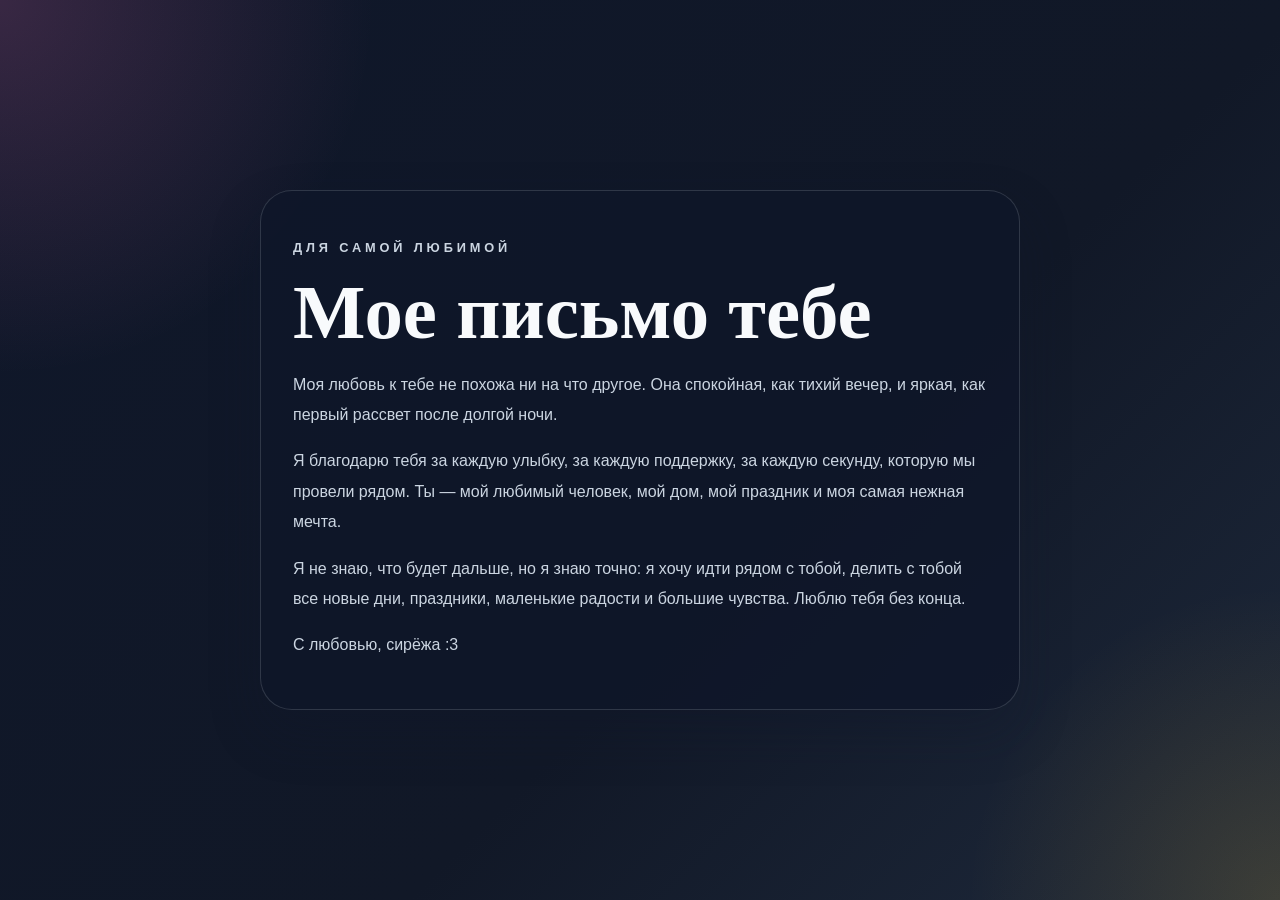
<file: secret.html>
<!DOCTYPE html>
<html lang="ru">
  <head>
    <meta charset="UTF-8" />
    <meta name="viewport" content="width=device-width, initial-scale=1.0" />
    <title>Секретное письмо</title>
    <link rel="stylesheet" href="./css/style.css" />
    <style>
      body {
        min-height: 100vh;
        display: grid;
        place-items: center;
        padding: 2rem 1rem;
      }

      .secret-card {
        max-width: 760px;
        padding: 2rem;
        border-radius: 32px;
        background: rgba(15, 23, 42, 0.78);
        box-shadow: 0 24px 50px rgba(15, 23, 42, 0.3);
        border: 1px solid rgba(248, 250, 252, 0.14);
        color: var(--text);
      }

      .secret-card h1 {
        margin-bottom: 1rem;
      }

      .secret-card p {
        color: var(--muted);
        line-height: 1.9;
      }
    </style>
  </head>
  <body>
    <main class="secret-card">
      <p class="eyebrow">Для самой любимой</p>
      <h1>Мое письмо тебе</h1>
      <p>
        Моя любовь к тебе не похожа ни на что другое. Она спокойная, как тихий вечер, и яркая, как первый рассвет после долгой ночи.
      </p>
      <p>
        Я благодарю тебя за каждую улыбку, за каждую поддержку, за каждую секунду, которую мы провели рядом. Ты — мой любимый человек, мой дом, мой праздник и моя самая нежная мечта.
      </p>
      <p>
        Я не знаю, что будет дальше, но я знаю точно: я хочу идти рядом с тобой, делить с тобой все новые дни, праздники, маленькие радости и большие чувства. Люблю тебя без конца.
      </p>
      <p>С любовью, сирёжа :3</p>
    </main>
  </body>
</html>
</file>
<file: css/style.css>
:root {
  --bg: #0f172a;
  --surface: rgba(30, 41, 59, 0.72);
  --surface-strong: rgba(30, 41, 59, 0.92);
  --text: #f8fafc;
  --muted: #cbd5e1;
  --rose: #f472b6;
  --coral: #fb7185;
  --gold: #fbbf24;
  --shadow: 0 18px 40px rgba(15, 23, 42, 0.28);
  --radius-xl: 30px;
  --radius-lg: 22px;
  --radius-md: 16px;
  --transition: 260ms ease;
}

* {
  box-sizing: border-box;
}

html {
  scroll-behavior: smooth;
}

body {
  margin: 0;
  font-family: 'Inter', sans-serif;
  color: var(--text);
  background:
    radial-gradient(circle at top left, rgba(244, 114, 182, 0.18), transparent 24%),
    radial-gradient(circle at bottom right, rgba(251, 191, 36, 0.14), transparent 20%),
    linear-gradient(135deg, var(--bg), #111827 60%, #1e293b);
  min-height: 100vh;
  overflow-x: hidden;
}

body.modal-open {
  overflow: hidden;
}

img {
  display: block;
  max-width: 100%;
}

button {
  font: inherit;
  cursor: pointer;
  border: none;
}

.page-shell {
  position: relative;
  isolation: isolate;
}

.section {
  padding: 6rem 1.5rem;
  max-width: 1180px;
  margin: 0 auto;
}

.glass-card {
  background: var(--surface);
  backdrop-filter: blur(20px);
  -webkit-backdrop-filter: blur(20px);
  border: 1px solid rgba(248, 250, 252, 0.18);
  box-shadow: var(--shadow);
}

.nav-shell {
  position: sticky;
  top: 1rem;
  z-index: 20;
  max-width: 980px;
  margin: 1rem auto 0;
}

.nav-toggle {
  display: none;
  width: 3.2rem;
  height: 3.2rem;
  border-radius: 999px;
  align-items: center;
  justify-content: center;
  gap: 0.25rem;
  flex-direction: column;
  padding: 0;
  margin-left: auto;
}

.nav-toggle span {
  display: block;
  width: 1.15rem;
  height: 2px;
  background: var(--text);
  border-radius: 999px;
  transition: transform var(--transition), opacity var(--transition);
}

.nav {
  padding: 1rem 1.25rem;
  border-radius: 999px;
  display: flex;
  justify-content: center;
  gap: 1rem;
  flex-wrap: wrap;
}

.nav a {
  color: var(--text);
  text-decoration: none;
  padding: 0.45rem 0.75rem;
  border-radius: 999px;
  transition: background var(--transition), color var(--transition);
}

.nav a:hover {
  background: rgba(248, 250, 252, 0.12);
  color: var(--gold);
}

.hero {
  min-height: 100vh;
  display: grid;
  align-items: center;
  position: relative;
  padding-top: 2rem;
}

.hero__particles {
  position: absolute;
  inset: 0;
  overflow: hidden;
  z-index: -1;
}

.hero__content {
  max-width: 860px;
  margin: 0 auto;
  padding: 4rem 1rem 3rem;
  text-align: center;
}

.eyebrow {
  color: var(--rose);
  letter-spacing: 0.3em;
  text-transform: uppercase;
  font-size: 0.8rem;
  font-weight: 600;
  margin-bottom: 0.8rem;
}

h1,
h2 {
  font-family: 'Cormorant Garamond', serif;
  line-height: 1.05;
  margin: 0;
}

h1 {
  font-size: clamp(2.6rem, 6vw, 4.8rem);
  margin-bottom: 1rem;
}

h2 {
  font-size: clamp(2rem, 3.2vw, 2.8rem);
  margin-bottom: 1rem;
}

.hero__copy,
.section-heading p,
.final-card p,
.music-player p,
.heart-message,
.timeline-card p,
.reason-card p {
  color: var(--muted);
  line-height: 1.7;
}

.counter-grid {
  display: grid;
  grid-template-columns: repeat(6, minmax(90px, 1fr));
  gap: 1rem;
  margin-top: 2.5rem;
}

.counter-card {
  padding: 1rem;
  border-radius: var(--radius-lg);
  text-align: center;
}

.counter-value {
  display: block;
  font-size: 1.8rem;
  font-weight: 700;
  color: var(--gold);
}

.counter-label {
  display: block;
  margin-top: 0.3rem;
  font-size: 0.92rem;
  color: var(--muted);
}

.section-heading {
  text-align: center;
  margin-bottom: 2.5rem;
}

.timeline {
  position: relative;
  max-width: 780px;
  margin: 0 auto;
  padding-left: 1rem;
}

.timeline::before {
  content: '';
  position: absolute;
  left: 1.2rem;
  top: 0.4rem;
  bottom: 0.4rem;
  width: 2px;
  background: linear-gradient(180deg, rgba(251, 191, 36, 0.95), rgba(244, 114, 182, 0.4));
}

.timeline-card {
  position: relative;
  margin-left: 2.5rem;
  margin-bottom: 1.35rem;
  padding: 1.2rem 1.2rem 1.2rem 1.3rem;
  border-radius: var(--radius-lg);
  background: rgba(15, 23, 42, 0.7);
  border: 1px solid rgba(248, 250, 252, 0.12);
  box-shadow: var(--shadow);
}

.timeline-card::before {
  content: '';
  position: absolute;
  left: -1.8rem;
  top: 1.3rem;
  width: 0.9rem;
  height: 0.9rem;
  border-radius: 50%;
  background: linear-gradient(135deg, var(--rose), var(--gold));
  box-shadow: 0 0 0 4px rgba(251, 191, 36, 0.15);
}

.timeline-card__date {
  display: inline-block;
  font-size: 0.85rem;
  text-transform: uppercase;
  letter-spacing: 0.2em;
  color: var(--gold);
  margin-bottom: 0.4rem;
}

.timeline-card h3 {
  margin: 0 0 0.4rem;
  font-size: 1.1rem;
}

.timeline-card__meta {
  display: inline-flex;
  align-items: center;
  gap: 0.45rem;
  color: var(--muted);
  font-size: 0.95rem;
  margin-bottom: 0.55rem;
}

.timeline-card__image {
  margin-top: 0.85rem;
  border-radius: var(--radius-md);
  overflow: hidden;
  aspect-ratio: 16 / 10;
}

.gallery-grid {
  display: grid;
  grid-template-columns: repeat(auto-fit, minmax(230px, 1fr));
  gap: 1rem;
}

.gallery-card {
  position: relative;
  overflow: hidden;
  border-radius: var(--radius-lg);
  cursor: zoom-in;
  min-height: 220px;
  border: 1px solid rgba(248, 250, 252, 0.1);
  background: rgba(15, 23, 42, 0.7);
}

.gallery-card img {
  width: 100%;
  height: 100%;
  object-fit: cover;
  transition: transform 400ms ease;
}

.gallery-card:hover img {
  transform: scale(1.04);
}

.gallery-card::after {
  content: '';
  position: absolute;
  inset: 0;
  background: linear-gradient(180deg, transparent 0%, rgba(15, 23, 42, 0.12) 100%);
  pointer-events: none;
}

.reasons-grid {
  display: grid;
  grid-template-columns: repeat(auto-fit, minmax(220px, 1fr));
  gap: 1rem;
}

.reason-card {
  padding: 1.15rem;
  border-radius: var(--radius-lg);
  border: 1px solid rgba(248, 250, 252, 0.14);
  background: rgba(15, 23, 42, 0.72);
  box-shadow: var(--shadow);
}

.reason-card__number {
  display: inline-flex;
  align-items: center;
  justify-content: center;
  width: 2.1rem;
  height: 2.1rem;
  border-radius: 50%;
  margin-bottom: 0.8rem;
  color: var(--gold);
  background: rgba(251, 191, 36, 0.16);
}

.ghost-button,
.primary-button,
.mini-button {
  padding: 0.9rem 1.3rem;
  border-radius: 999px;
  transition: transform var(--transition), box-shadow var(--transition), background var(--transition);
}

.ghost-button {
  color: var(--text);
  background: rgba(248, 250, 252, 0.08);
  border: 1px solid rgba(248, 250, 252, 0.16);
}

.primary-button {
  color: #111827;
  background: linear-gradient(135deg, var(--rose), var(--gold));
  box-shadow: 0 16px 30px rgba(244, 114, 182, 0.22);
}

.mini-button {
  color: var(--muted);
  background: rgba(248, 250, 252, 0.06);
}

.ghost-button:hover,
.primary-button:hover,
.mini-button:hover {
  transform: translateY(-2px);
}

.section-actions {
  display: flex;
  justify-content: center;
  margin-top: 1.4rem;
}

.heart-stage {
  display: grid;
  justify-items: center;
  gap: 1.3rem;
}

.heart-button {
  width: min(280px, 72vw);
  aspect-ratio: 1;
  border: none;
  background: transparent;
  position: relative;
  transition: transform 220ms ease;
}

.heart-button:hover {
  transform: scale(1.03);
}

.heart-button__core {
  display: grid;
  place-items: center;
  width: 100%;
  height: 100%;
  font-size: clamp(6rem, 22vw, 10rem);
  color: var(--rose);
  filter: drop-shadow(0 18px 30px rgba(244, 114, 182, 0.35));
  animation: float 3.4s ease-in-out infinite;
}

.heart-message {
  max-width: 720px;
  padding: 1rem 1.25rem;
  border-radius: var(--radius-lg);
  text-align: center;
}

.music-card,
.final-card {
  max-width: 760px;
  margin: 0 auto;
  padding: 1.5rem;
  border-radius: var(--radius-xl);
  text-align: center;
}

.music-card {
  display: flex;
  flex-direction: column;
  gap: 0.8rem;
  align-items: center;
}

.music-card.is-collapsed .music-player {
  display: none;
}

.wave-bars {
  display: flex;
  gap: 0.25rem;
  align-items: flex-end;
  height: 40px;
}

.wave-bars span {
  width: 6px;
  height: 8px;
  border-radius: 999px;
  background: linear-gradient(180deg, var(--gold), var(--rose));
  animation: wave 1.07s ease-in-out infinite;
}

.wave-bars span:nth-child(2) { animation-delay: 0.15s; }
.wave-bars span:nth-child(3) { animation-delay: 0.3s; }
.wave-bars span:nth-child(4) { animation-delay: 0.45s; }
.wave-bars span:nth-child(5) { animation-delay: 0.6s; }

.lightbox {
  position: fixed;
  inset: 0;
  background: rgba(2, 6, 23, 0.92);
  display: none;
  place-items: center;
  z-index: 50;
  padding: 1rem;
}

.lightbox.is-open {
  display: grid;
}

.lightbox img {
  width: min(92vw, 900px);
  max-height: 84vh;
  object-fit: contain;
  border-radius: var(--radius-xl);
  box-shadow: var(--shadow);
}

.lightbox__close {
  position: absolute;
  top: 1.2rem;
  right: 1.2rem;
  width: 3rem;
  height: 3rem;
  border-radius: 50%;
  background: rgba(248, 250, 252, 0.1);
  color: var(--text);
  font-size: 1.4rem;
}

.overlay {
  position: fixed;
  inset: 0;
  background: rgba(2, 6, 23, 0.94);
  display: none;
  place-items: center;
  z-index: 60;
  padding: 1rem;
}

.overlay.is-visible {
  display: grid;
}

.overlay__content {
  text-align: center;
  max-width: 520px;
}

.overlay__step {
  font-size: clamp(1.6rem, 4vw, 2.5rem);
  color: var(--gold);
  margin-bottom: 0.5rem;
}

.overlay__message {
  font-size: clamp(1.1rem, 3vw, 1.6rem);
  color: var(--text);
  margin-bottom: 1rem;
}

.overlay__heart {
  font-size: clamp(3.5rem, 12vw, 6rem);
  color: var(--rose);
  opacity: 0;
  transform: scale(0.4);
  transition: opacity 260ms ease, transform 260ms ease;
}

.overlay__heart.is-visible {
  opacity: 1;
  transform: scale(1);
}

.celebration-heart {
  position: fixed;
  top: 1rem;
  right: 1rem;
  font-size: 1.2rem;
  color: var(--rose);
  z-index: 30;
  pointer-events: none;
  animation: driftOut 2s ease forwards;
}

.confetti-piece {
  position: fixed;
  width: 10px;
  height: 18px;
  border-radius: 3px;
  opacity: 0.9;
  z-index: 70;
  pointer-events: none;
  animation: confettiFall 1.8s linear forwards;
}

.particle {
  position: absolute;
  border-radius: 50%;
  background: rgba(248, 250, 252, 0.8);
  pointer-events: none;
}

.tiny-heart {
  position: fixed;
  font-size: 1.2rem;
  color: var(--rose);
  z-index: 25;
  pointer-events: none;
  animation: heartFloat 1.8s ease-out forwards;
}

@media (max-width: 900px) {
  .section {
    padding: 5rem 1.15rem;
  }

  .counter-grid {
    grid-template-columns: repeat(3, minmax(90px, 1fr));
  }

  .nav {
    padding: 0.9rem 1rem;
    gap: 0.6rem;
  }

  .nav a {
    padding: 0.4rem 0.65rem;
    font-size: 0.95rem;
  }

  .gallery-grid {
    grid-template-columns: repeat(2, minmax(0, 1fr));
  }
}

@media (max-width: 700px) {
  .section {
    padding: 4.25rem 1rem;
  }

  .nav-shell {
    position: static;
  }

  .nav-toggle {
    display: inline-flex;
  }

  .nav {
    display: none;
    border-radius: 1.2rem;
    margin-top: 0.75rem;
    flex-direction: column;
    align-items: stretch;
  }

  .nav.is-open {
    display: flex;
  }

  .hero {
    min-height: auto;
    padding-top: 1rem;
  }

  .hero__content {
    padding: 2.4rem 0.2rem 2rem;
  }

  .counter-grid {
    grid-template-columns: repeat(2, minmax(90px, 1fr));
    gap: 0.75rem;
  }

  .counter-card {
    padding: 0.9rem;
  }

  .timeline {
    padding-left: 0.25rem;
  }

  .timeline::before {
    left: 0.55rem;
  }

  .timeline-card {
    margin-left: 1.1rem;
    padding: 1rem;
  }

  .timeline-card::before {
    left: -0.95rem;
    width: 0.75rem;
    height: 0.75rem;
  }

  .timeline::before {
    left: 0.35rem;
  }

  .gallery-grid {
    grid-template-columns: 1fr;
  }

  .music-card,
  .final-card {
    padding: 1.2rem;
  }

  .heart-button {
    width: min(220px, 80vw);
  }
}

@media (max-width: 480px) {
  .section {
    padding: 3.75rem 0.8rem;
  }

  .nav {
    flex-direction: column;
    align-items: center;
    border-radius: 1.1rem;
  }

  .nav a {
    width: 100%;
    text-align: center;
  }

  .counter-grid {
    grid-template-columns: 1fr;
  }

  .hero__content {
    padding-top: 1.5rem;
  }

  h1 {
    font-size: clamp(2.2rem, 10vw, 3rem);
  }

  h2 {
    font-size: clamp(1.6rem, 7vw, 2.1rem);
  }

  .ghost-button,
  .primary-button,
  .mini-button {
    width: 100%;
  }

  .section-actions {
    flex-direction: column;
  }

  .heart-message {
    padding: 0.95rem 1rem;
  }
}
</file>
